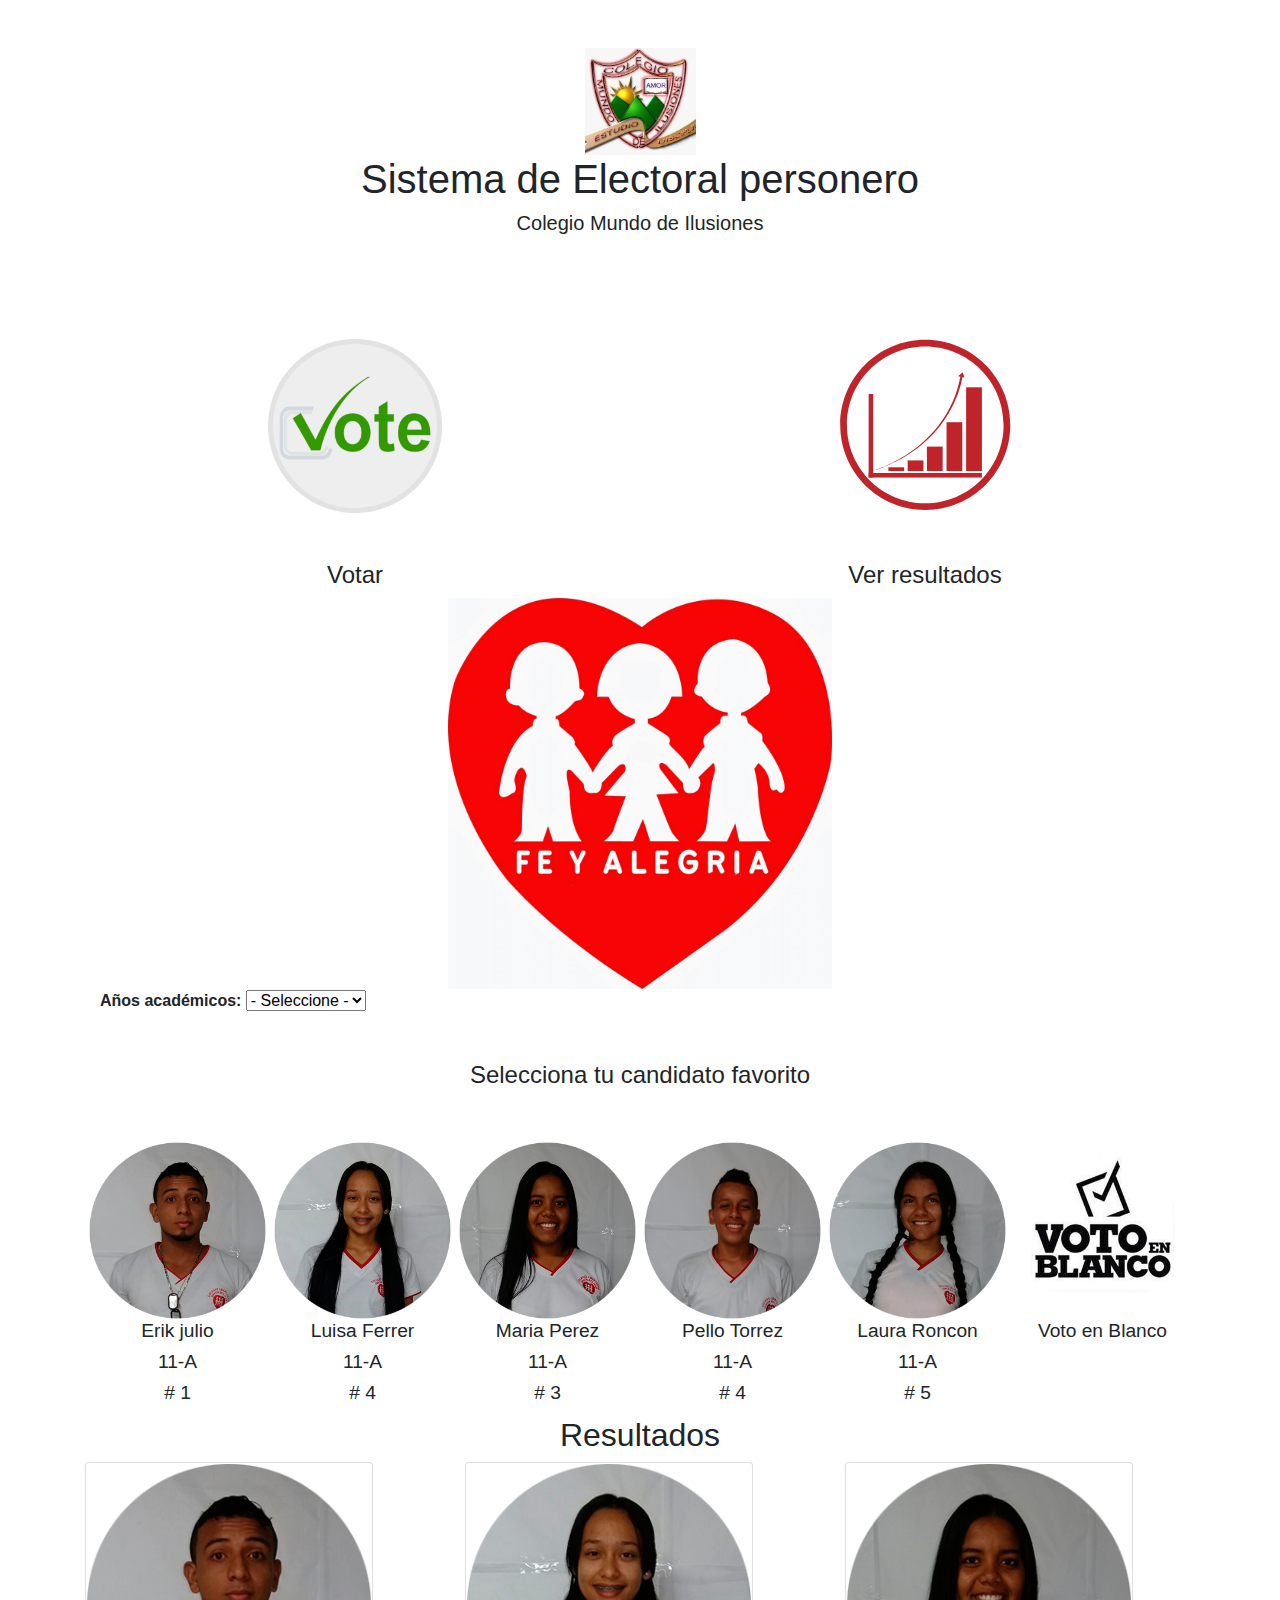
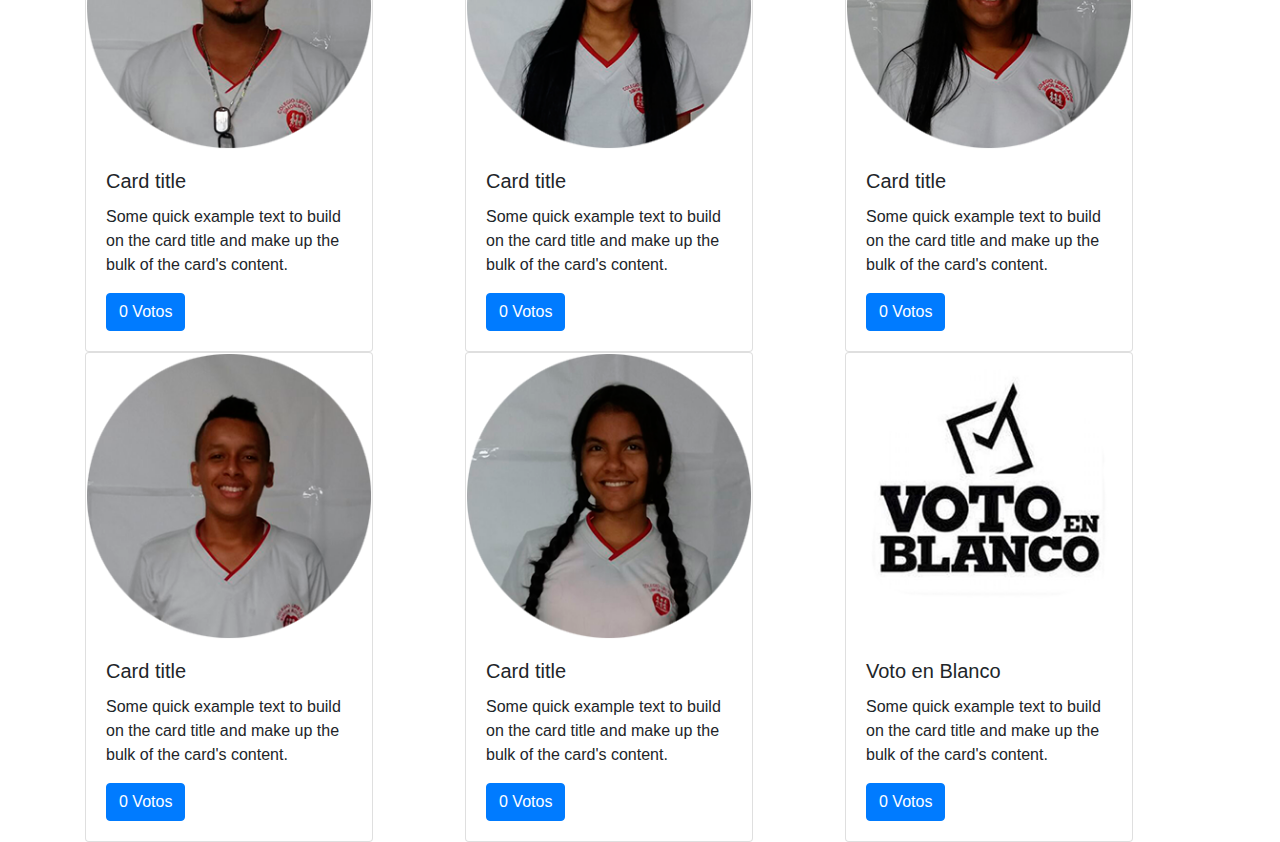
<file: index.html>
<!DOCTYPE html>
<html lang="en">
<head>
  <meta charset="UTF-8">
  <meta name="viewport" content="width=device-width, initial-scale=1.0">
  <meta http-equiv="X-UA-Compatible" content="ie=edge">
  <title>Sistema de Electoral personero</title>
  <link rel="stylesheet" href="css/bootstrap.min.css">
  <link rel="stylesheet" href="css/alertify.min.css">
  <link rel="stylesheet" href="css/style.css">
</head>
<body>
  <section class="container" id="opciones-iniciales">
    <div class="row">
      <div class="col-lg-12 my-5">
        <img src="img/logo-mundo.jpg" width="10%" class="mx-auto d-block" alt="">
        <h1 class="text-center">Sistema de Electoral personero</h1>
        <h5 class="text-center">Colegio Mundo de Ilusiones</h5>
      </div>
      <div class="col-lg-6 ops-init" id="div-votar">
        <a href="#1" id="votar">
          <img src="img/vote-button-md.png" class="mx-auto d-block p-5" alt="votar" width="50%">
        </a>
        <h4 class="text-center">Votar</h4>
      </div>
      <div class="col-lg-6 ops-init" id="ver-resultados">
        <a href="#2" id="resultados">
          <img src="img/icono-resultados.svg" class="mx-auto d-block p-5" alt="resultados" width="50%">
        </a>
        <h4 class="text-center">Ver resultados</h4>
      </div>
    </div>
  </section>
  <section id="logo-fe-alegria">
    <img src="img/logo-fe.gif" class="mx-auto d-block" alt="">
  </section>
  <section class="container" id="candidatos-sec">
    <div class="col-md-4 itemfieldset">
      <b>Años académicos:</b> <select class="FormElement ui-widget-content ui-corner-all" name="cmbedAcademicYear" id="cmbedAcademicYear" onchange="ReloadGrade(this.value);"><option value="">- Seleccione -</option><option value="23" data="AÑOA-CERR">2022</option><option value="20" data="AÑOA-CERR">2021</option><option value="18" data="AÑOA-CERR">2020</option><option value="16" data="AÑOA-CERR">2019</option><option value="15" data="AÑOA-CERR">2018</option><option value="14" data="AÑOA-CERR">2017</option><option value="12" data="AÑOA-CERR">2016</option><option value="9" data="AÑOA-CERR">2015</option><option value="8" data="AÑOA-CERR">2014</option><option value="7" data="AÑOA-CERR">2013</option><option value="6" data="AÑOA-CERR">2012</option><option value="5" data="AÑOA-CERR">2011</option><option value="4" data="AÑOA-CERR">2010</option><option value="3" data="AÑOA-CERR">2009</option><option value="2" data="AÑOA-CERR">2008</option><option value="1" data="AÑOA-CERR">2007</option></select>
    </div>
    <h4 class="text-center my-5">Selecciona tu candidato favorito</h4>
    <div class="d-flex justify-content-center">
      <div class="p-1">
        <img src="img/candidatos/candidato-1.png" class="candidato-op" alt="1" width="100%" id="cand-1">
        <h4 class="nombreyapellidos text-center">Erik julio</h4>
        <h4 class="nombreyapellidos text-center">11-A</h4>
        <h4 class="nombreyapellidos text-center"># 1</h4>
      </div>
      <div class="p-1">
        <img src="img/candidatos/candidato-2.png" class="candidato-op" alt="2" width="100%" id="cand-2">
        <h4 class="nombreyapellidos text-center">Luisa Ferrer</h4>
        <h4 class="nombreyapellidos text-center">11-A</h4>
        <h4 class="nombreyapellidos text-center"># 4</h4>
      </div>
      <div class="p-1">
        <img src="img/candidatos/candidato-3.png" class="candidato-op" alt="3" width="100%" id="cand-3">
        <h4 class="nombreyapellidos text-center">Maria Perez</h4>
        <h4 class="nombreyapellidos text-center">11-A</h4>
        <h4 class="nombreyapellidos text-center"># 3</h4>
      </div>
      <div class="p-1">
        <img src="img/candidatos/candidato-4.png" class="candidato-op" alt="4" width="100%" id="cand-4">
        <h4 class="nombreyapellidos text-center">Pello Torrez</h4>
        <h4 class="nombreyapellidos text-center">11-A</h4>
        <h4 class="nombreyapellidos text-center"># 4</h4>
      </div>
      <div class="p-1">
        <img src="img/candidatos/candidato-5.png" class="candidato-op" alt="5" width="100%" id="cand-5">
        <h4 class="nombreyapellidos text-center">Laura Roncon</h4>
        <h4 class="nombreyapellidos text-center">11-A</h4>
        <h4 class="nombreyapellidos text-center"># 5</h4>
      </div>
      <div class="p-1">
        <img src="img/candidatos/candidato-6.png" class="candidato-op" alt="6" width="100%" id="cand-6">
        <h4 class="nombreyapellidos text-center">Voto en Blanco</h4>
      </div>
    </div>
  </section>
  <section class="container" id="resultados-sec">
    <h2 class="text-center">Resultados</h2>
    <div class="row">
      <div class="col-lg-4">
        <div class="card" style="width: 18rem;">
          <img class="card-img-top" src="img/candidatos/candidato-1.png" width="80%" alt="Card image cap">
          <div class="card-body">
            <h5 class="card-title">Card title</h5>
            <p class="card-text">Some quick example text to build on the card title and make up the bulk of the card's content.</p>
            <a href="#" class="btn btn-primary" id="candidat-1"></a>
          </div>
        </div>
      </div>
      <div class="col-lg-4">
        <div class="card" style="width: 18rem;">
          <img class="card-img-top" src="img/candidatos/candidato-2.png" width="80%" alt="Card image cap">
          <div class="card-body">
            <h5 class="card-title">Card title</h5>
            <p class="card-text">Some quick example text to build on the card title and make up the bulk of the card's content.</p>
            <a href="#" class="btn btn-primary" id="candidat-2"></a>
          </div>
        </div>
      </div>
      <div class="col-lg-4">
        <div class="card" style="width: 18rem;">
          <img class="card-img-top" src="img/candidatos/candidato-3.png" width="80%" alt="Card image cap">
          <div class="card-body">
            <h5 class="card-title">Card title</h5>
            <p class="card-text">Some quick example text to build on the card title and make up the bulk of the card's content.</p>
            <a href="#" class="btn btn-primary" id="candidat-3"></a>
          </div>
        </div>
      </div>
      <div class="col-lg-4">
        <div class="card" style="width: 18rem;">
          <img class="card-img-top" src="img/candidatos/candidato-4.png" width="80%" alt="Card image cap">
          <div class="card-body">
            <h5 class="card-title">Card title</h5>
            <p class="card-text">Some quick example text to build on the card title and make up the bulk of the card's content.</p>
            <a href="#" class="btn btn-primary" id="candidat-4"></a>
          </div>
        </div>
      </div>
      <div class="col-lg-4">
        <div class="card" style="width: 18rem;">
          <img class="card-img-top" src="img/candidatos/candidato-5.png" width="80%" alt="Card image cap">
          <div class="card-body">
            <h5 class="card-title">Card title</h5>
            <p class="card-text">Some quick example text to build on the card title and make up the bulk of the card's content.</p>
            <a href="#" class="btn btn-primary" id="candidat-5"></a>
          </div>
        </div>
      </div>
      <div class="col-lg-4">
        <div class="card" style="width: 18rem;">
          <img class="card-img-top" src="img/candidatos/candidato-6.png" width="80%" alt="Card image cap">
          <div class="card-body">
            <h5 class="card-title">Voto en Blanco</h5>
            <p class="card-text">Some quick example text to build on the card title and make up the bulk of the card's content.</p>
            <a href="#" class="btn btn-primary" id="candidat-6"></a>
          </div>
        </div>
      </div>
    </div>
  </section>

  <script src="js/jQuery.js" charset="utf-8"></script>
  <script src="js/popper.min.js" charset="utf-8"></script>
  <script src="js/bootstrap.min.js" charset="utf-8"></script>
  <script src="js/alertify.min.js" charset="utf-8"></script>
  <script src="js/script.js" charset="utf-8"></script>
</body>
</html>
</file>
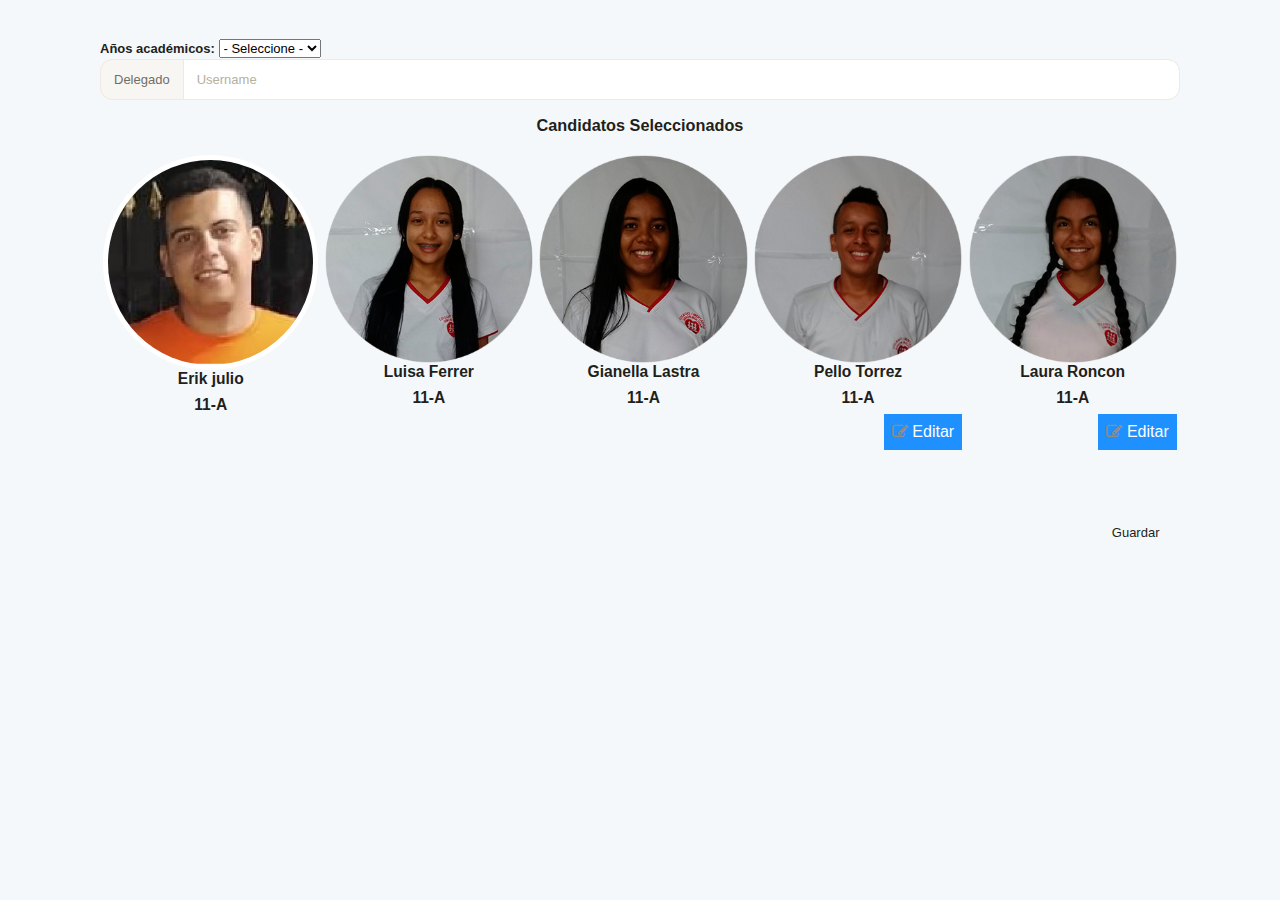
<file: candidatos.html>
<!DOCTYPE html>
<html lang="en">
<head>
  <meta charset="UTF-8">
  <meta name="viewport" content="width=device-width, initial-scale=1.0">
  <meta http-equiv="X-UA-Compatible" content="ie=edge">
  <title>Sistema de Electoral personero</title>
  <link rel="stylesheet" href="https://cdnjs.cloudflare.com/ajax/libs/font-awesome/4.7.0/css/font-awesome.min.css">
  <link rel="stylesheet" href="css/bootstrap.min.css">
  <link rel="stylesheet" href="css/alertify.min.css">
  <link rel="stylesheet" href="css/style.css">
  <link href="css/style.bundle.css" rel="stylesheet" type="text/css"/>
</head>
<body>
  <section class="container" id="opciones-iniciales"><br><br>
    <div class="row">
      <div class="col-sm-8 itemfieldset" >
        <b>Años académicos:</b> <select class="FormElement ui-widget-content ui-corner-all" name="cmbedAcademicYear" id="cmbedAcademicYear" onchange="ReloadGrade(this.value);"><option value="">- Seleccione -</option><option value="23" data="AÑOA-CERR">2022</option><option value="20" data="AÑOA-CERR">2021</option><option value="18" data="AÑOA-CERR">2020</option><option value="16" data="AÑOA-CERR">2019</option><option value="15" data="AÑOA-CERR">2018</option><option value="14" data="AÑOA-CERR">2017</option><option value="12" data="AÑOA-CERR">2016</option><option value="9" data="AÑOA-CERR">2015</option><option value="8" data="AÑOA-CERR">2014</option><option value="7" data="AÑOA-CERR">2013</option><option value="6" data="AÑOA-CERR">2012</option><option value="5" data="AÑOA-CERR">2011</option><option value="4" data="AÑOA-CERR">2010</option><option value="3" data="AÑOA-CERR">2009</option><option value="2" data="AÑOA-CERR">2008</option><option value="1" data="AÑOA-CERR">2007</option></select>
      </div>
      <div class="input-group col-sm-4">
        <span class="input-group-text" id="basic-addon1">Delegado</span>
        <input type="text" class="form-control" placeholder="Username" aria-label="Username" aria-describedby="basic-addon1">
      </div>
    </div>
    <div class="row">
          <h4 class="text-center my-5">Candidatos Seleccionados</h4>
          <div class="d-flex justify-content-center">
            <div class="p-1">
              <img src="img/candidatos/1645462872854.jpg" style="border-radius: 1500px;border: 5px solid white;" class="candidato-op" alt="1" width="100%" >
              <h4 class="nombreyapellidos text-center">Erik julio</h4>
              <h4 class="nombreyapellidos text-center">11-A</h4>
              
            </div>
            <div class="p-1">
              <img src="img/candidatos/candidato-2.png" class="candidato-op" alt="2" width="100%" id="cand-2">
                    <!--https://www.codeply.com/go/uGJOpHUd8L/file-input-->
              <h4 class="nombreyapellidos text-center">Luisa Ferrer</h4>
              <h4 class="nombreyapellidos text-center">11-A</h4>
              
            </div>
            <div class="p-1">
              <img src="img/candidatos/candidato-3.png" class="candidato-op" alt="3" width="100%" id="cand-3">
              <h4 class="nombreyapellidos text-center">Gianella Lastra</h4>
              <h4 class="nombreyapellidos text-center">11-A</h4>
              
            </div>
            <div class="p-1">
              <img src="img/candidatos/candidato-4.png" class="candidato-op" alt="4" width="100%" id="cand-4">
              <h4 class="nombreyapellidos text-center">Pello Torrez</h4>
              <h4 class="nombreyapellidos text-center">11-A</h4>
              <!-- Button trigger modal -->
              <button type="button" class="btnes float-right" data-toggle="modal" data-target="#exampleModalLong"><i class="fa fa-pencil-square-o" aria-hidden="true"></i>
                Editar
              </button>

              <!-- Modal -->
              <div class="modal fade" id="exampleModalLong" tabindex="-1" role="dialog" aria-labelledby="exampleModalLongTitle"
                aria-hidden="true">
                <div class="modal-dialog" role="document">
                  <div class="modal-content">
                    <div class="modal-header">
                      <h5 class="modal-title" id="exampleModalLongTitle">Información del Candidato</h5>
                      <button type="button" class="close" data-dismiss="modal" aria-label="Close">
                        <span aria-hidden="true">&times;</span>
                      </button>
                    </div>
                    <div class="modal-body">
                        <!--photo-->
                        
                        
                        <!--comenzar::Entrada de imagen-->
                        <div class="image-input image-input-circle" data-kt-image-input="true"
                          style="background-image: url(img/candidatos/avatar.svg)">
                          <!--begin::Envoltorio de vista previa de imagen-->
                          <div class="image-input-wrapper w-125px h-125px" style="background-image: url(img/candidatos/21118312.jpg)">
                          </div>
                          <!--end::Image preview wrapper-->
                        
                          <!--begin::Edit button-->
                          <label class="btn btn-icon btn-circle btn-color-muted btn-active-color-primary w-25px h-25px bg-body shadow"
                            data-kt-image-input-action="change" data-bs-toggle="tooltip" data-bs-dismiss="click" title="Change avatar">
                            <i class="bi bi-pencil-fill fs-7"></i>
                        
                            <!--begin::Inputs-->
                            <input type="file" name="avatar" accept=".png, .jpg, .jpeg" />
                            <input type="hidden" name="avatar_remove" />
                            <!--end::Inputs-->
                          </label>
                          <!--end::Edit button-->
                        
                          <!--begin::Cancel button-->
                          <span class="btn btn-icon btn-circle btn-color-muted btn-active-color-primary w-25px h-25px bg-body shadow"
                            data-kt-image-input-action="cancel" data-bs-toggle="tooltip" data-bs-dismiss="click" title="Cancel avatar">
                            <i class="bi bi-x fs-2"></i>
                          </span>
                          <!--end::Cancel button-->
                        
                          <!--begin::Remove button-->
                          <span class="btn btn-icon btn-circle btn-color-muted btn-active-color-primary w-25px h-25px bg-body shadow"
                            data-kt-image-input-action="remove" data-bs-toggle="tooltip" data-bs-dismiss="click" title="Remove avatar">
                            <i class="bi bi-x fs-2"></i>
                          </span>
                          <!--end::Remove button-->
                        </div>
                        <!--end::Image input-->

                      <h4 class="nombreyapellidos text-center">Laura Roncon</h4>
                      <h4 class="nombreyapellidos text-center">11-A</h4>
                    </div>
                    <div class="modal-footer">
                      <button type="button" class="btn btn-secondary" data-dismiss="modal">Close</button>
                      <button type="button" class="btn btn-primary" data-dismiss="modal">Save</button>
                    </div>
                  </div>
                </div>
              </div>
              <!---->
            </div>
            <div class="p-1">
              <img src="img/candidatos/candidato-5.png" class="candidato-op" alt="5" width="100%" id="cand-5">
              <h4 class="nombreyapellidos text-center">Laura Roncon</h4>
              <h4 class="nombreyapellidos text-center">11-A</h4>
              <!-- Button trigger modal -->
                <button type="button" class="btnes float-right" data-toggle="modal" data-target="#exampleModalLong"><i class="fa fa-pencil-square-o" aria-hidden="true"></i>
                  Editar
                </button>

                <!-- Modal -->
                <div class="modal fade" id="exampleModalLong" tabindex="-1" role="dialog" aria-labelledby="exampleModalLongTitle"
                  aria-hidden="true">
                  <div class="modal-dialog" role="document">
                    <div class="modal-content">
                      <div class="modal-header">
                        <h5 class="modal-title" id="exampleModalLongTitle">Información del Candidato</h5>
                        <button type="button" class="close" data-dismiss="modal" aria-label="Close">
                          <span aria-hidden="true">&times;</span>
                        </button>
                      </div>
                      <div class="modal-body">
                        <!--photo-->
                        <div class="profile-pic-div">
                          <img src="img/candidatos/avatar.svg" id="photo">
                          <input type="file" id="file">
                          <label for="file" id="uploadBtn">Choose Photo</label>
                        </div>
                        <h4 class="nombreyapellidos text-center">Laura Roncon</h4>
                        <h4 class="nombreyapellidos text-center">11-A</h4>
                      </div>
                      <div class="modal-footer">
                        <button type="button" class="btn btn-secondary" data-dismiss="modal">Close</button>
                        <button type="button" class="btn btn-primary" data-dismiss="modal">Save</button>
                      </div>
                    </div>
                  </div>
                </div>
                <!---->
            </div>
          </div>
    </div>
    <br><br><br>
    <div class="d-grid gap-2 d-md-flex justify-content-md-end">
      <!--<button class="btn btn-outline-dark" type="button">Votar</button>&nbsp;&nbsp;-->
      <button class="btn btn-outline-success" type="button">Guardar</button>
    </div>
  </section>
  <script src="js/jQuery.js" charset="utf-8"></script>
  <script src="js/popper.min.js" charset="utf-8"></script>
  <script src="js/bootstrap.min.js" charset="utf-8"></script>
  <script src="js/alertify.min.js" charset="utf-8"></script>
  <script src="js/script.js" charset="utf-8"></script>
  <script src="js/scripts.bundle.js"></script>
  
</body>
</html>
</file>
<file: css/style.css>
#div-votar a img, #ver-resultados a img{
  -webkit-transition: all .2s ease-in-out;
  -moz-transition: all .2s ease-in-out;
  -o-transition: all .2s ease-in-out;
  transition: all .2s ease-in-out;
}
#div-votar:hover a img{
  width: 55%;
}
#ver-resultados:hover a img{
  width: 55%;
}
#candidatos-sec,#resultados-sec,#logo-fe-alegria{
  visibility: visible;
  /*display: none;*/
}
.candidato-op{
  cursor: pointer;
  -webkit-transition: all 0.5s ease-out;
 -moz-transition: all 0.5s ease;
 -ms-transition: all 0.5s ease;
}
.candidato-op:hover{
  animation-name: RotationSelect;
  animation-duration: .5s;
  /* animation-iteration-count: infinite; */
}
#logo-fe-alegria img{
  width: 30%;
  animation-name: corazon;
  animation-duration: 4.10s;
  animation-iteration-count: infinite;
}
.nombreyapellidos{
  font-size: 1.2em;
}
@keyframes RotationSelect {
    0%   {
      -webkit-transform: rotate(0deg);
     -moz-transform: rotate(0deg);
     -ms-transform: rotate(0deg);
     transform: rotate(0deg);
    }
    25%  {
      -webkit-transform: rotate(-5deg);
     -moz-transform: rotate(-5deg);
     -ms-transform: rotate(-5deg);
     transform: rotate(-5deg);
    }
    50%  {
      -webkit-transform: rotate(0deg);
     -moz-transform: rotate(0deg);
     -ms-transform: rotate(0deg);
     transform: rotate(0deg);
    }
    75%  {
      -webkit-transform: rotate(5deg);
     -moz-transform: rotate(5deg);
     -ms-transform: rotate(5deg);
     transform: rotate(5deg);
    }
    100% {
      -webkit-transform: rotate(0deg);
     -moz-transform: rotate(0deg);
     -ms-transform: rotate(0deg);
     transform: rotate(0deg);
    }
}
@keyframes corazon {
    0%   {
      width: 30%;
    }
    25%  {
      width: 35%;
    }
    50%  {
      width: 30%;
    }
    75%  {
      width: 35%;
    }
    100% {
      width: 30%;
    }
}

.btnes {
  background-color: DodgerBlue; /* Blue background */
  border: none; /* Remove borders */
  color: white; /* White text */
  padding: 6px 8px; /* Some padding */
  font-size: 16px; /* Set a font size */
  cursor: pointer; /* Mouse pointer on hover */
  
}

/* Darker background on mouse-over */
.btnes:hover {
  background-color: rgb(98, 236, 206);
}

.modal-body{
  height: 100vh;
  width: 100%;
}

*{
  margin: 0;
  padding: 0;
  box-sizing: border-box;
}

.profile-pic-div{
  height: 200px;
  width: 200px;
  position: absolute;
  top: 50%;
  left: 50%;
  transform: translate(-50%,-50%);
  border-radius: 50%;
  overflow: hidden;
  border: 1px solid grey;
}

#photo{
  height: 100%;
  width: 100%;
}

#file{
  display: none;
}

#uploadBtn{
  height: 40px;
  width: 100%;
  position: absolute;
  bottom: 0;
  left: 50%;
  transform: translateX(-50%);
  text-align: center;
  background: rgba(0, 0, 0, 0.7);
  color: wheat;
  line-height: 30px;
  font-family: sans-serif;
  font-size: 15px;
  cursor: pointer;
  display: none;
}
</file>
<file: css/alertify.min.css>
/**
 * alertifyjs 1.11.0 http://alertifyjs.com
 * AlertifyJS is a javascript framework for developing pretty browser dialogs and notifications.
 * Copyright 2017 Mohammad Younes <Mohammad@alertifyjs.com> (http://alertifyjs.com) 
 * Licensed under GPL 3 <https://opensource.org/licenses/gpl-3.0>*/
.alertify .ajs-dimmer{position:fixed;z-index:1981;top:0;right:0;bottom:0;left:0;padding:0;margin:0;background-color:#252525;opacity:.5}.alertify .ajs-modal{position:fixed;top:0;right:0;left:0;bottom:0;padding:0;overflow-y:auto;z-index:1981}.alertify .ajs-dialog{position:relative;margin:5% auto;min-height:110px;max-width:500px;padding:24px 24px 0 24px;outline:0;background-color:#fff}.alertify .ajs-dialog.ajs-capture:before{content:'';position:absolute;top:0;right:0;bottom:0;left:0;display:block;z-index:1}.alertify .ajs-reset{position:absolute!important;display:inline!important;width:0!important;height:0!important;opacity:0!important}.alertify .ajs-commands{position:absolute;right:4px;margin:-14px 24px 0 0;z-index:2}.alertify .ajs-commands button{display:none;width:10px;height:10px;margin-left:10px;padding:10px;border:0;background-color:transparent;background-repeat:no-repeat;background-position:center;cursor:pointer}.alertify .ajs-commands button.ajs-close{background-image:url([data-uri])}.alertify .ajs-commands button.ajs-maximize{background-image:url([data-uri])}.alertify .ajs-header{margin:-24px;margin-bottom:0;padding:16px 24px;background-color:#fff}.alertify .ajs-body{min-height:56px}.alertify .ajs-body .ajs-content{padding:16px 24px 16px 16px}.alertify .ajs-footer{padding:4px;margin-left:-24px;margin-right:-24px;min-height:43px;background-color:#fff}.alertify .ajs-footer .ajs-buttons.ajs-primary{text-align:right}.alertify .ajs-footer .ajs-buttons.ajs-primary .ajs-button{margin:4px}.alertify .ajs-footer .ajs-buttons.ajs-auxiliary{float:left;clear:none;text-align:left}.alertify .ajs-footer .ajs-buttons.ajs-auxiliary .ajs-button{margin:4px}.alertify .ajs-footer .ajs-buttons .ajs-button{min-width:88px;min-height:35px}.alertify .ajs-handle{position:absolute;display:none;width:10px;height:10px;right:0;bottom:0;z-index:1;background-image:url([data-uri]);-webkit-transform:scaleX(1);transform:scaleX(1);cursor:se-resize}.alertify.ajs-no-overflow .ajs-body .ajs-content{overflow:hidden!important}.alertify.ajs-no-padding.ajs-maximized .ajs-body .ajs-content{left:0;right:0;padding:0}.alertify.ajs-no-padding:not(.ajs-maximized) .ajs-body{margin-left:-24px;margin-right:-24px}.alertify.ajs-no-padding:not(.ajs-maximized) .ajs-body .ajs-content{padding:0}.alertify.ajs-no-padding.ajs-resizable .ajs-body .ajs-content{left:0;right:0}.alertify.ajs-maximizable .ajs-commands button.ajs-maximize,.alertify.ajs-maximizable .ajs-commands button.ajs-restore{display:inline-block}.alertify.ajs-closable .ajs-commands button.ajs-close{display:inline-block}.alertify.ajs-maximized .ajs-dialog{width:100%!important;height:100%!important;max-width:none!important;margin:0 auto!important;top:0!important;left:0!important}.alertify.ajs-maximized.ajs-modeless .ajs-modal{position:fixed!important;min-height:100%!important;max-height:none!important;margin:0!important}.alertify.ajs-maximized .ajs-commands button.ajs-maximize{background-image:url([data-uri])}.alertify.ajs-maximized .ajs-dialog,.alertify.ajs-resizable .ajs-dialog{padding:0}.alertify.ajs-maximized .ajs-commands,.alertify.ajs-resizable .ajs-commands{margin:14px 24px 0 0}.alertify.ajs-maximized .ajs-header,.alertify.ajs-resizable .ajs-header{position:absolute;top:0;left:0;right:0;margin:0;padding:16px 24px}.alertify.ajs-maximized .ajs-body,.alertify.ajs-resizable .ajs-body{min-height:224px;display:inline-block}.alertify.ajs-maximized .ajs-body .ajs-content,.alertify.ajs-resizable .ajs-body .ajs-content{position:absolute;top:50px;right:24px;bottom:50px;left:24px;overflow:auto}.alertify.ajs-maximized .ajs-footer,.alertify.ajs-resizable .ajs-footer{position:absolute;left:0;right:0;bottom:0;margin:0}.alertify.ajs-resizable:not(.ajs-maximized) .ajs-dialog{min-width:548px}.alertify.ajs-resizable:not(.ajs-maximized) .ajs-handle{display:block}.alertify.ajs-movable:not(.ajs-maximized) .ajs-header{cursor:move}.alertify.ajs-modeless .ajs-dimmer,.alertify.ajs-modeless .ajs-reset{display:none}.alertify.ajs-modeless .ajs-modal{overflow:visible;max-width:none;max-height:0}.alertify.ajs-modeless.ajs-pinnable .ajs-commands button.ajs-pin{display:inline-block;background-image:url([data-uri])}.alertify.ajs-modeless.ajs-unpinned .ajs-modal{position:absolute}.alertify.ajs-modeless.ajs-unpinned .ajs-commands button.ajs-pin{background-image:url([data-uri])}.alertify.ajs-modeless:not(.ajs-unpinned) .ajs-body{max-height:500px;overflow:auto}.alertify.ajs-basic .ajs-header{opacity:0}.alertify.ajs-basic .ajs-footer{visibility:hidden}.alertify.ajs-frameless .ajs-header{position:absolute;top:0;left:0;right:0;min-height:60px;margin:0;padding:0;opacity:0;z-index:1}.alertify.ajs-frameless .ajs-footer{display:none}.alertify.ajs-frameless .ajs-body .ajs-content{position:absolute;top:0;right:0;bottom:0;left:0}.alertify.ajs-frameless:not(.ajs-resizable) .ajs-dialog{padding-top:0}.alertify.ajs-frameless:not(.ajs-resizable) .ajs-dialog .ajs-commands{margin-top:0}.ajs-no-overflow{overflow:hidden!important;outline:0}.ajs-no-overflow.ajs-fixed{position:fixed;top:0;right:0;bottom:0;left:0;overflow-y:scroll!important}.ajs-no-selection,.ajs-no-selection *{-webkit-user-select:none;-moz-user-select:none;-ms-user-select:none;user-select:none}@media screen and (max-width:568px){.alertify .ajs-dialog{min-width:150px}.alertify:not(.ajs-maximized) .ajs-modal{padding:0 5%}.alertify:not(.ajs-maximized).ajs-resizable .ajs-dialog{min-width:initial;min-width:auto}}@-moz-document url-prefix(){.alertify button:focus{outline:1px dotted #3593d2}}.alertify .ajs-dimmer,.alertify .ajs-modal{-webkit-transform:translate3d(0,0,0);transform:translate3d(0,0,0);-webkit-transition-property:opacity,visibility;transition-property:opacity,visibility;-webkit-transition-timing-function:linear;transition-timing-function:linear;-webkit-transition-duration:250ms;transition-duration:250ms}.alertify.ajs-hidden .ajs-dimmer,.alertify.ajs-hidden .ajs-modal{visibility:hidden;opacity:0}.alertify.ajs-in:not(.ajs-hidden) .ajs-dialog{-webkit-animation-duration:.5s;animation-duration:.5s}.alertify.ajs-out.ajs-hidden .ajs-dialog{-webkit-animation-duration:250ms;animation-duration:250ms}.alertify .ajs-dialog.ajs-shake{-webkit-animation-name:ajs-shake;animation-name:ajs-shake;-webkit-animation-duration:.1s;animation-duration:.1s;-webkit-animation-fill-mode:both;animation-fill-mode:both}@-webkit-keyframes ajs-shake{0%,100%{-webkit-transform:translate3d(0,0,0);transform:translate3d(0,0,0)}10%,30%,50%,70%,90%{-webkit-transform:translate3d(-10px,0,0);transform:translate3d(-10px,0,0)}20%,40%,60%,80%{-webkit-transform:translate3d(10px,0,0);transform:translate3d(10px,0,0)}}@keyframes ajs-shake{0%,100%{-webkit-transform:translate3d(0,0,0);transform:translate3d(0,0,0)}10%,30%,50%,70%,90%{-webkit-transform:translate3d(-10px,0,0);transform:translate3d(-10px,0,0)}20%,40%,60%,80%{-webkit-transform:translate3d(10px,0,0);transform:translate3d(10px,0,0)}}.alertify.ajs-slide.ajs-in:not(.ajs-hidden) .ajs-dialog{-webkit-animation-name:ajs-slideIn;animation-name:ajs-slideIn;-webkit-animation-timing-function:cubic-bezier(.175,.885,.32,1.275);animation-timing-function:cubic-bezier(.175,.885,.32,1.275)}.alertify.ajs-slide.ajs-out.ajs-hidden .ajs-dialog{-webkit-animation-name:ajs-slideOut;animation-name:ajs-slideOut;-webkit-animation-timing-function:cubic-bezier(.6,-.28,.735,.045);animation-timing-function:cubic-bezier(.6,-.28,.735,.045)}.alertify.ajs-zoom.ajs-in:not(.ajs-hidden) .ajs-dialog{-webkit-animation-name:ajs-zoomIn;animation-name:ajs-zoomIn}.alertify.ajs-zoom.ajs-out.ajs-hidden .ajs-dialog{-webkit-animation-name:ajs-zoomOut;animation-name:ajs-zoomOut}.alertify.ajs-fade.ajs-in:not(.ajs-hidden) .ajs-dialog{-webkit-animation-name:ajs-fadeIn;animation-name:ajs-fadeIn}.alertify.ajs-fade.ajs-out.ajs-hidden .ajs-dialog{-webkit-animation-name:ajs-fadeOut;animation-name:ajs-fadeOut}.alertify.ajs-pulse.ajs-in:not(.ajs-hidden) .ajs-dialog{-webkit-animation-name:ajs-pulseIn;animation-name:ajs-pulseIn}.alertify.ajs-pulse.ajs-out.ajs-hidden .ajs-dialog{-webkit-animation-name:ajs-pulseOut;animation-name:ajs-pulseOut}.alertify.ajs-flipx.ajs-in:not(.ajs-hidden) .ajs-dialog{-webkit-animation-name:ajs-flipInX;animation-name:ajs-flipInX}.alertify.ajs-flipx.ajs-out.ajs-hidden .ajs-dialog{-webkit-animation-name:ajs-flipOutX;animation-name:ajs-flipOutX}.alertify.ajs-flipy.ajs-in:not(.ajs-hidden) .ajs-dialog{-webkit-animation-name:ajs-flipInY;animation-name:ajs-flipInY}.alertify.ajs-flipy.ajs-out.ajs-hidden .ajs-dialog{-webkit-animation-name:ajs-flipOutY;animation-name:ajs-flipOutY}@-webkit-keyframes ajs-pulseIn{0%,100%,20%,40%,60%,80%{-webkit-transition-timing-function:cubic-bezier(.215,.61,.355,1);transition-timing-function:cubic-bezier(.215,.61,.355,1)}0%{opacity:0;-webkit-transform:scale3d(.3,.3,.3);transform:scale3d(.3,.3,.3)}20%{-webkit-transform:scale3d(1.1,1.1,1.1);transform:scale3d(1.1,1.1,1.1)}40%{-webkit-transform:scale3d(.9,.9,.9);transform:scale3d(.9,.9,.9)}60%{opacity:1;-webkit-transform:scale3d(1.03,1.03,1.03);transform:scale3d(1.03,1.03,1.03)}80%{-webkit-transform:scale3d(.97,.97,.97);transform:scale3d(.97,.97,.97)}100%{opacity:1;-webkit-transform:scale3d(1,1,1);transform:scale3d(1,1,1)}}@keyframes ajs-pulseIn{0%,100%,20%,40%,60%,80%{-webkit-transition-timing-function:cubic-bezier(.215,.61,.355,1);transition-timing-function:cubic-bezier(.215,.61,.355,1)}0%{opacity:0;-webkit-transform:scale3d(.3,.3,.3);transform:scale3d(.3,.3,.3)}20%{-webkit-transform:scale3d(1.1,1.1,1.1);transform:scale3d(1.1,1.1,1.1)}40%{-webkit-transform:scale3d(.9,.9,.9);transform:scale3d(.9,.9,.9)}60%{opacity:1;-webkit-transform:scale3d(1.03,1.03,1.03);transform:scale3d(1.03,1.03,1.03)}80%{-webkit-transform:scale3d(.97,.97,.97);transform:scale3d(.97,.97,.97)}100%{opacity:1;-webkit-transform:scale3d(1,1,1);transform:scale3d(1,1,1)}}@-webkit-keyframes ajs-pulseOut{20%{-webkit-transform:scale3d(.9,.9,.9);transform:scale3d(.9,.9,.9)}50%,55%{opacity:1;-webkit-transform:scale3d(1.1,1.1,1.1);transform:scale3d(1.1,1.1,1.1)}100%{opacity:0;-webkit-transform:scale3d(.3,.3,.3);transform:scale3d(.3,.3,.3)}}@keyframes ajs-pulseOut{20%{-webkit-transform:scale3d(.9,.9,.9);transform:scale3d(.9,.9,.9)}50%,55%{opacity:1;-webkit-transform:scale3d(1.1,1.1,1.1);transform:scale3d(1.1,1.1,1.1)}100%{opacity:0;-webkit-transform:scale3d(.3,.3,.3);transform:scale3d(.3,.3,.3)}}@-webkit-keyframes ajs-zoomIn{0%{opacity:0;-webkit-transform:scale3d(.25,.25,.25);transform:scale3d(.25,.25,.25)}100%{opacity:1;-webkit-transform:scale3d(1,1,1);transform:scale3d(1,1,1)}}@keyframes ajs-zoomIn{0%{opacity:0;-webkit-transform:scale3d(.25,.25,.25);transform:scale3d(.25,.25,.25)}100%{opacity:1;-webkit-transform:scale3d(1,1,1);transform:scale3d(1,1,1)}}@-webkit-keyframes ajs-zoomOut{0%{opacity:1;-webkit-transform:scale3d(1,1,1);transform:scale3d(1,1,1)}100%{opacity:0;-webkit-transform:scale3d(.25,.25,.25);transform:scale3d(.25,.25,.25)}}@keyframes ajs-zoomOut{0%{opacity:1;-webkit-transform:scale3d(1,1,1);transform:scale3d(1,1,1)}100%{opacity:0;-webkit-transform:scale3d(.25,.25,.25);transform:scale3d(.25,.25,.25)}}@-webkit-keyframes ajs-fadeIn{0%{opacity:0}100%{opacity:1}}@keyframes ajs-fadeIn{0%{opacity:0}100%{opacity:1}}@-webkit-keyframes ajs-fadeOut{0%{opacity:1}100%{opacity:0}}@keyframes ajs-fadeOut{0%{opacity:1}100%{opacity:0}}@-webkit-keyframes ajs-flipInX{0%{-webkit-transform:perspective(400px) rotate3d(1,0,0,90deg);transform:perspective(400px) rotate3d(1,0,0,90deg);-webkit-transition-timing-function:ease-in;transition-timing-function:ease-in;opacity:0}40%{-webkit-transform:perspective(400px) rotate3d(1,0,0,-20deg);transform:perspective(400px) rotate3d(1,0,0,-20deg);-webkit-transition-timing-function:ease-in;transition-timing-function:ease-in}60%{-webkit-transform:perspective(400px) rotate3d(1,0,0,10deg);transform:perspective(400px) rotate3d(1,0,0,10deg);opacity:1}80%{-webkit-transform:perspective(400px) rotate3d(1,0,0,-5deg);transform:perspective(400px) rotate3d(1,0,0,-5deg)}100%{-webkit-transform:perspective(400px);transform:perspective(400px)}}@keyframes ajs-flipInX{0%{-webkit-transform:perspective(400px) rotate3d(1,0,0,90deg);transform:perspective(400px) rotate3d(1,0,0,90deg);-webkit-transition-timing-function:ease-in;transition-timing-function:ease-in;opacity:0}40%{-webkit-transform:perspective(400px) rotate3d(1,0,0,-20deg);transform:perspective(400px) rotate3d(1,0,0,-20deg);-webkit-transition-timing-function:ease-in;transition-timing-function:ease-in}60%{-webkit-transform:perspective(400px) rotate3d(1,0,0,10deg);transform:perspective(400px) rotate3d(1,0,0,10deg);opacity:1}80%{-webkit-transform:perspective(400px) rotate3d(1,0,0,-5deg);transform:perspective(400px) rotate3d(1,0,0,-5deg)}100%{-webkit-transform:perspective(400px);transform:perspective(400px)}}@-webkit-keyframes ajs-flipOutX{0%{-webkit-transform:perspective(400px);transform:perspective(400px)}30%{-webkit-transform:perspective(400px) rotate3d(1,0,0,-20deg);transform:perspective(400px) rotate3d(1,0,0,-20deg);opacity:1}100%{-webkit-transform:perspective(400px) rotate3d(1,0,0,90deg);transform:perspective(400px) rotate3d(1,0,0,90deg);opacity:0}}@keyframes ajs-flipOutX{0%{-webkit-transform:perspective(400px);transform:perspective(400px)}30%{-webkit-transform:perspective(400px) rotate3d(1,0,0,-20deg);transform:perspective(400px) rotate3d(1,0,0,-20deg);opacity:1}100%{-webkit-transform:perspective(400px) rotate3d(1,0,0,90deg);transform:perspective(400px) rotate3d(1,0,0,90deg);opacity:0}}@-webkit-keyframes ajs-flipInY{0%{-webkit-transform:perspective(400px) rotate3d(0,1,0,90deg);transform:perspective(400px) rotate3d(0,1,0,90deg);-webkit-transition-timing-function:ease-in;transition-timing-function:ease-in;opacity:0}40%{-webkit-transform:perspective(400px) rotate3d(0,1,0,-20deg);transform:perspective(400px) rotate3d(0,1,0,-20deg);-webkit-transition-timing-function:ease-in;transition-timing-function:ease-in}60%{-webkit-transform:perspective(400px) rotate3d(0,1,0,10deg);transform:perspective(400px) rotate3d(0,1,0,10deg);opacity:1}80%{-webkit-transform:perspective(400px) rotate3d(0,1,0,-5deg);transform:perspective(400px) rotate3d(0,1,0,-5deg)}100%{-webkit-transform:perspective(400px);transform:perspective(400px)}}@keyframes ajs-flipInY{0%{-webkit-transform:perspective(400px) rotate3d(0,1,0,90deg);transform:perspective(400px) rotate3d(0,1,0,90deg);-webkit-transition-timing-function:ease-in;transition-timing-function:ease-in;opacity:0}40%{-webkit-transform:perspective(400px) rotate3d(0,1,0,-20deg);transform:perspective(400px) rotate3d(0,1,0,-20deg);-webkit-transition-timing-function:ease-in;transition-timing-function:ease-in}60%{-webkit-transform:perspective(400px) rotate3d(0,1,0,10deg);transform:perspective(400px) rotate3d(0,1,0,10deg);opacity:1}80%{-webkit-transform:perspective(400px) rotate3d(0,1,0,-5deg);transform:perspective(400px) rotate3d(0,1,0,-5deg)}100%{-webkit-transform:perspective(400px);transform:perspective(400px)}}@-webkit-keyframes ajs-flipOutY{0%{-webkit-transform:perspective(400px);transform:perspective(400px)}30%{-webkit-transform:perspective(400px) rotate3d(0,1,0,-15deg);transform:perspective(400px) rotate3d(0,1,0,-15deg);opacity:1}100%{-webkit-transform:perspective(400px) rotate3d(0,1,0,90deg);transform:perspective(400px) rotate3d(0,1,0,90deg);opacity:0}}@keyframes ajs-flipOutY{0%{-webkit-transform:perspective(400px);transform:perspective(400px)}30%{-webkit-transform:perspective(400px) rotate3d(0,1,0,-15deg);transform:perspective(400px) rotate3d(0,1,0,-15deg);opacity:1}100%{-webkit-transform:perspective(400px) rotate3d(0,1,0,90deg);transform:perspective(400px) rotate3d(0,1,0,90deg);opacity:0}}@-webkit-keyframes ajs-slideIn{0%{margin-top:-100%}100%{margin-top:5%}}@keyframes ajs-slideIn{0%{margin-top:-100%}100%{margin-top:5%}}@-webkit-keyframes ajs-slideOut{0%{margin-top:5%}100%{margin-top:-100%}}@keyframes ajs-slideOut{0%{margin-top:5%}100%{margin-top:-100%}}.alertify-notifier{position:fixed;width:0;overflow:visible;z-index:1982;-webkit-transform:translate3d(0,0,0);transform:translate3d(0,0,0)}.alertify-notifier .ajs-message{position:relative;width:260px;max-height:0;padding:0;opacity:0;margin:0;-webkit-transform:translate3d(0,0,0);transform:translate3d(0,0,0);-webkit-transition-duration:250ms;transition-duration:250ms;-webkit-transition-timing-function:linear;transition-timing-function:linear}.alertify-notifier .ajs-message.ajs-visible{-webkit-transition-duration:.5s;transition-duration:.5s;-webkit-transition-timing-function:cubic-bezier(.175,.885,.32,1.275);transition-timing-function:cubic-bezier(.175,.885,.32,1.275);opacity:1;max-height:100%;padding:15px;margin-top:10px}.alertify-notifier .ajs-message.ajs-success{background:rgba(91,189,114,.95)}.alertify-notifier .ajs-message.ajs-error{background:rgba(217,92,92,.95)}.alertify-notifier .ajs-message.ajs-warning{background:rgba(252,248,215,.95)}.alertify-notifier .ajs-message .ajs-close{position:absolute;top:0;right:0;width:16px;height:16px;cursor:pointer;background-image:url([data-uri]);background-repeat:no-repeat;background-position:center center;background-color:rgba(0,0,0,.5);border-top-right-radius:2px}.alertify-notifier.ajs-top{top:10px}.alertify-notifier.ajs-bottom{bottom:10px}.alertify-notifier.ajs-right{right:10px}.alertify-notifier.ajs-right .ajs-message{right:-320px}.alertify-notifier.ajs-right .ajs-message.ajs-visible{right:290px}.alertify-notifier.ajs-left{left:10px}.alertify-notifier.ajs-left .ajs-message{left:-300px}.alertify-notifier.ajs-left .ajs-message.ajs-visible{left:0}.alertify-notifier.ajs-center{left:50%}.alertify-notifier.ajs-center .ajs-message{-webkit-transform:translateX(-50%);transform:translateX(-50%)}.alertify-notifier.ajs-center .ajs-message.ajs-visible{left:50%;-webkit-transition-timing-function:cubic-bezier(.57,.43,.1,.65);transition-timing-function:cubic-bezier(.57,.43,.1,.65)}.alertify-notifier.ajs-center.ajs-top .ajs-message{top:-300px}.alertify-notifier.ajs-center.ajs-top .ajs-message.ajs-visible{top:0}.alertify-notifier.ajs-center.ajs-bottom .ajs-message{bottom:-300px}.alertify-notifier.ajs-center.ajs-bottom .ajs-message.ajs-visible{bottom:0}
</file>
